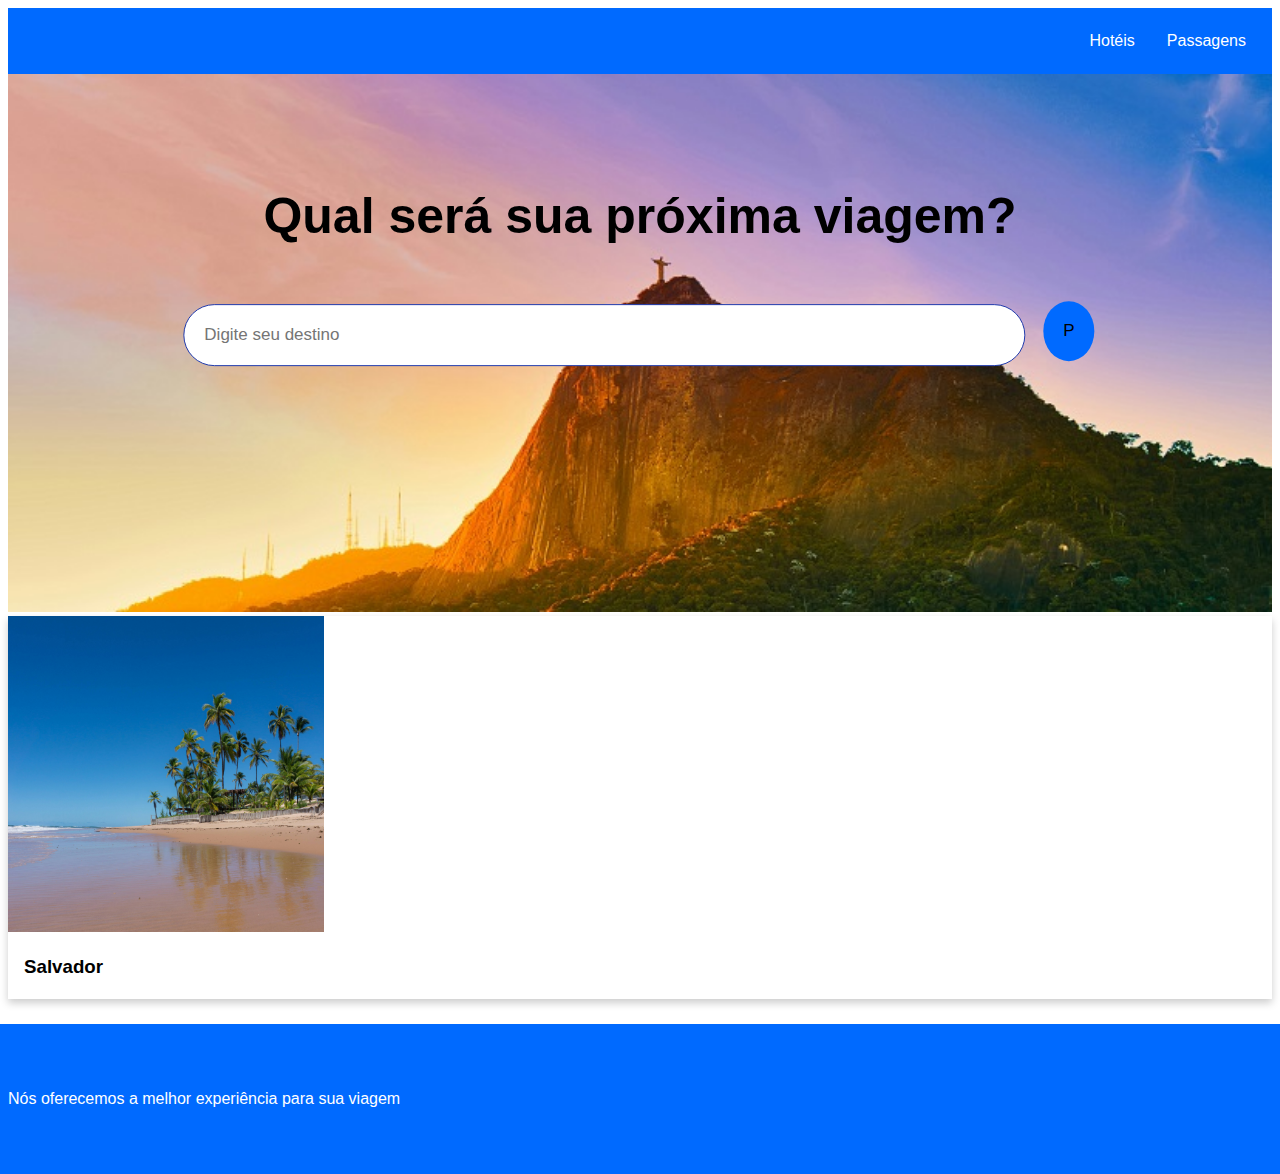
<file: index.html>
<!DOCTYPE html>
<html lang="pt-br">
<head>
    <meta charset="UTF-8">
    <meta name="viewport" content="width=device-width, initial-scale=1.0">
    <title>Viaje com a V+</title>
    <link rel="stylesheet" href="style.css">
    <link rel="preconnect" href="https://fonts.googleapis.com">
<link rel="preconnect" href="https://fonts.gstatic.com" crossorigin>
<link href="https://fonts.googleapis.com/css?family=Lato" rel="stylesheet">
</head>
<body>
    <div class="navbar">
    <ul>
        <li><a>Passagens</a></li>
        <li><a>Hotéis</a></li>
    </ul>        
    </div>

    <div class="container" id="bg">
        <img src="assets/bg.jpg"  style="width:100%;">
        <div class="centered"><h1>Qual será sua próxima viagem?</h1><br>
        <form name="frm_pesquisa" role="search">
            <div class="pesquisa-container">
            <input type="text" name="q" id="pesquisa" placeholder="Digite seu destino">
            <button type="submit">P</button>          
            </div>
                </form>
        </div>
    </div>

    <div class="card">
        <img src="assets/bahia.jpg" style="width: 25%;">
        <div class="card-container">
            <h3><b>Salvador</b></h3>
        </div>              
    </div>

    <div class="container-box">
     <p> Nós oferecemos a melhor experiência para sua viagem </p>   
    </div>


    





</body>
</html>
</file>
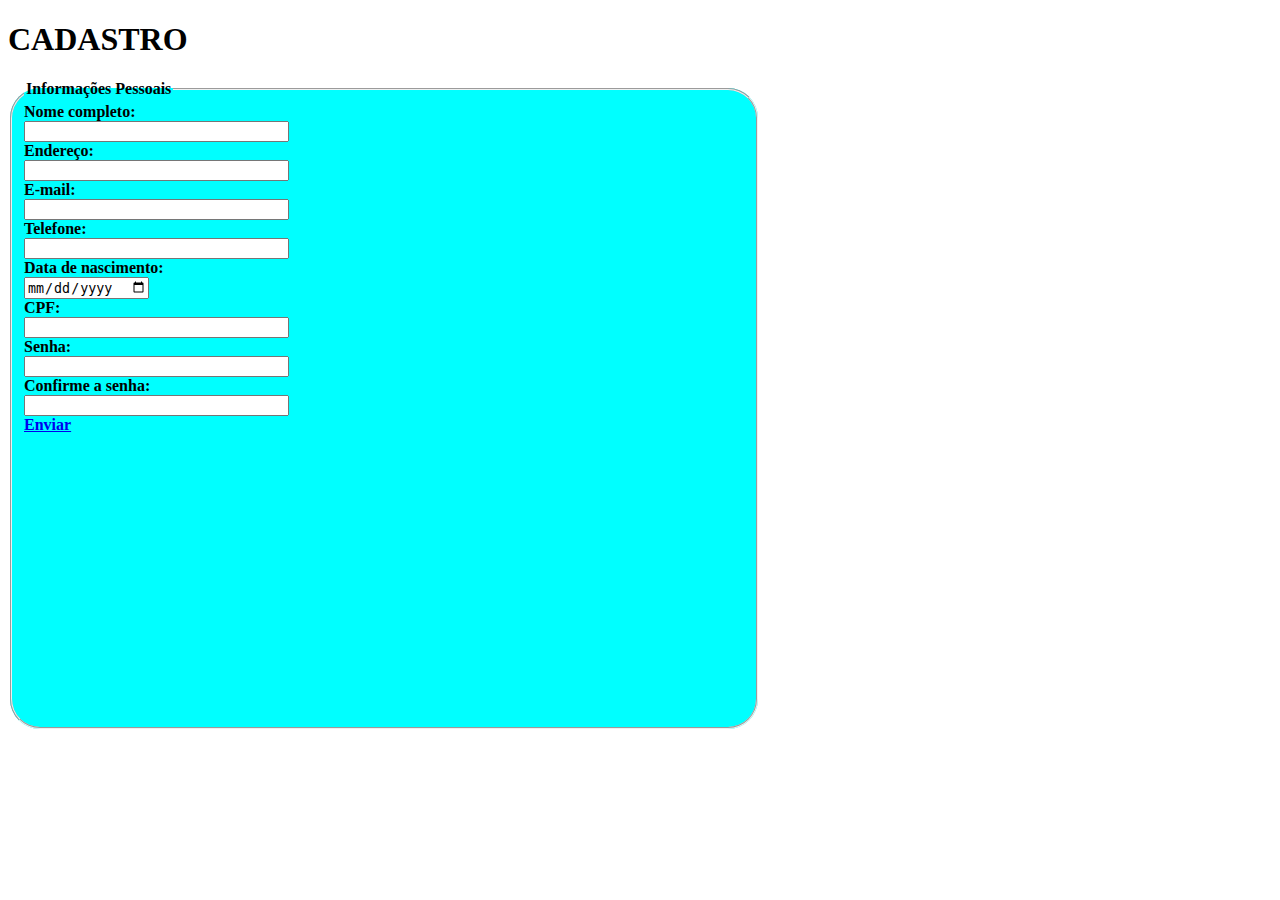
<file: cadastro.html>
<!DOCTYPE html>
<html lang="pt-br">
<head>
    <meta charset="UTF-8">
    <meta name="viewport" content="width=device-width, initial-scale=1.0">
    <link rel="stylesheet" href="cadastro.css">
    <title>CADASTRO</title>
</head>

<body>
    <form name="frm_login">
        <h1><b>CADASTRO</h1>
        <p>
        <fieldset>
            <legend>Informações Pessoais</legend>
            <label>Nome completo:</label><br>
            <input type="text" value="" size="30" maxlength="60" required="no"><br>
            <label>Endereço:</label><br>
            <input type="text" value="" size="30" maxlength="20" required="no"><br>
            <label>E-mail:</label><br>
            <input type="text" value="" size="30" maxlength="60" required="no"><br>
            <label>Telefone:</label><br>
            <input type="text" value="" size="30" maxlength="20" required="no"><br>
            <label>Data de nascimento:</label><br>
            <input type="date" value="" size="30" maxlength="60" required="no"><br>
            <label>CPF:</label><br>
            <input type="text" value="" size="30" maxlength="20" required="no"><br>
            <label>Senha:</label><br>
            <input type="password" value="" size="30" maxlength="60" required="no"><br>
            <label>Confirme a senha:</label><br>
            <input type="password" value="" size="30" maxlength="60" required="no"><br>
            
            
            <a href="index.html">Enviar</a>&nbsp;&nbsp;
           
            <script language="JavaScript">
            alert ("Cadastro realizado com sucesso")
            </script>
            <p>
</body>
</html>
</file>
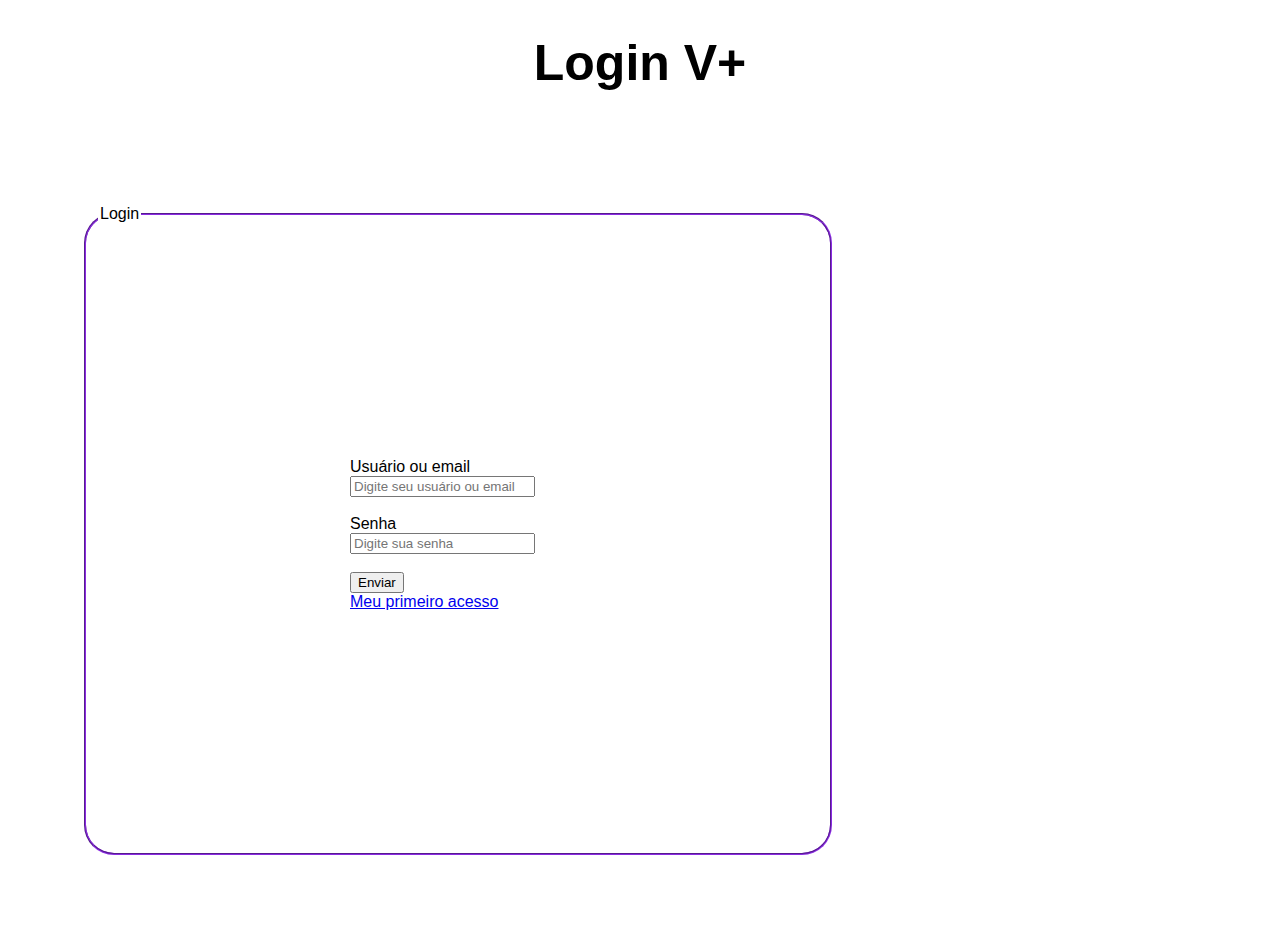
<file: login.html>
<!DOCTYPE html>
<html lang="pt-br">
<head>
    <meta charset="UTF-8">
    <meta name="viewport" content="width=device-width, initial-scale=1.0">
    <title>Login</title> <!--Título da aba no Google-->
    <link rel="stylesheet" href="style.css"> <!--Link externo do CSS-->
</head>
<body>
    <h1>Login V+</h1><!--Título-->
        <form name="frm_login" id="main"> <!--Criando um form e atribuindo um código único(Id)-->
                <fieldset id="border_form"><!--"Linha que contorna o formulário"-->
                    <legend>Login</legend><!--Legenda do fieldset-->
                    <div id="form"> <!--Unificando componentes do formulário-->
                    <label class="label">Usuário ou email</label><br><!--Legenda que fica por cima do input-->
                    <input type="text" placeholder="Digite seu usuário ou email" name="input_user"><!--Caixa de texto,placeholder para "texto" dentro do campo de texto -->
                    <br>
                    <br>
                    <label class="label">Senha</label><br>
                    <input type="password" placeholder="Digite sua senha" name="input_password">
                    <br>
                    <br>
                    <input type="button" name="button_enviar" value="Enviar" onClick='Enviar()' >
                    <br>
                    <a href="cadastro.html">Meu primeiro acesso</a>
                    </div>
                    </fieldset>
                    </div>
                    <script src="script.js" defer></script>
</body>
</html>
</file>
<file: style.css>
body{
    font-family: 'Trebuchet MS', 'Lucida Sans Unicode', 'Lucida Grande', 'Lucida Sans', Arial, sans-serif;
}

h1{
    text-align: center;
    font-size: 50px;
}


ul {
    list-style-type: none;
    margin: 0;
    padding: 10px;
    overflow: hidden;
    background-color: #006AFF;
  }
  
li {
    float: right;
  }
  
li a {
    display: block;
    color: white;
    text-align: center;
    padding: 14px 16px;
    text-decoration: none;
  }
  

li a:hover {
    background-color: #111;
  }



.pesquisa-container  {
  display: flex;
  flex-direction: row;
  align-items: center;
}
  
.pesquisa-container input[type=text] {
    float: center;
    padding: 6px;
    border: none;
    margin-top: 8px;
    margin-right: 16px;
    font-size: 17px;
    border-radius: 55px;
    border: 1px solid #213bad;
    padding: 20px;
    width: 800px;
}

.pesquisa-container button {
  float: right;
  padding: 20px;
  margin: 4px 2px;
  background-color: #006AFF;
  font-size: 17px;
  border: none;
  border-radius: 50%;
  cursor: pointer;
  }

 .pesquisa-container button:hover {
  background-color: #0228a3;
  color: #fff;
}

  .container {
    position: relative;
    text-align: center;

  }

  .container-box {
    position: relative;
    padding: 50px;
    background-color: #006AFF;
    color: #fff;
    width: 100%;
    top: 100px;
    left: 50%;
    bottom: 100px;
    transform: translate(-50%, -50%);
    
  }
  .container-box p {
    text-align: left;
  }



  .centered {
    position: absolute;
    top: 200px;
    left: 50%;
    bottom: 100px;
    transform: translate(-50%, -50%);
  }
 
  
.card {
  box-shadow: 0 4px 8px 0 rgba(0,0,0,0.2);
  transition: 0.3s;
}

.card:hover {
  box-shadow: 0 8px 16px 0 rgba(0,0,0,0.2);
}

.card-container {
  padding: 2px 16px;
}
 .solicitar-container {
  background-color: #006AFF;
 }


#border_form{
    width: 80vh;
    height: 70vh;
    border-radius: 30px;
    border-color: blueviolet;
}
#main{
    width: 100vh;
    height: 90vh;
    align-content: center;
    justify-items:center; 
    align-self: center;
}
#form{
    width: 80vh;
    height: 68vh;
    align-content: center;
    justify-content: center;
    position:absolute;
    padding-left:28vh;
}
</file>
<file: cadastro.css>
body{
    font-family: 'Lato';
    color: black;
    background-color: white;
}

fieldset{
    text-align: left;
    background-color: aqua;
    width: 80vh;
    height: 70vh;
    border-radius: 30px;
}

#border_form{
    width: 80vh;
    height: 70vh;
    border-radius: 30px;
    border-color: blueviolet;
}
#main{
    width: 100vh;
    height: 90vh;
    align-content: center;
    justify-items:center; 
    align-self: center;
}
#form{
    width: 80vh;
    height: 68vh;
    align-content: center;
    justify-content: center;
    position:absolute;
    padding-left:28vh;
}
</file>
